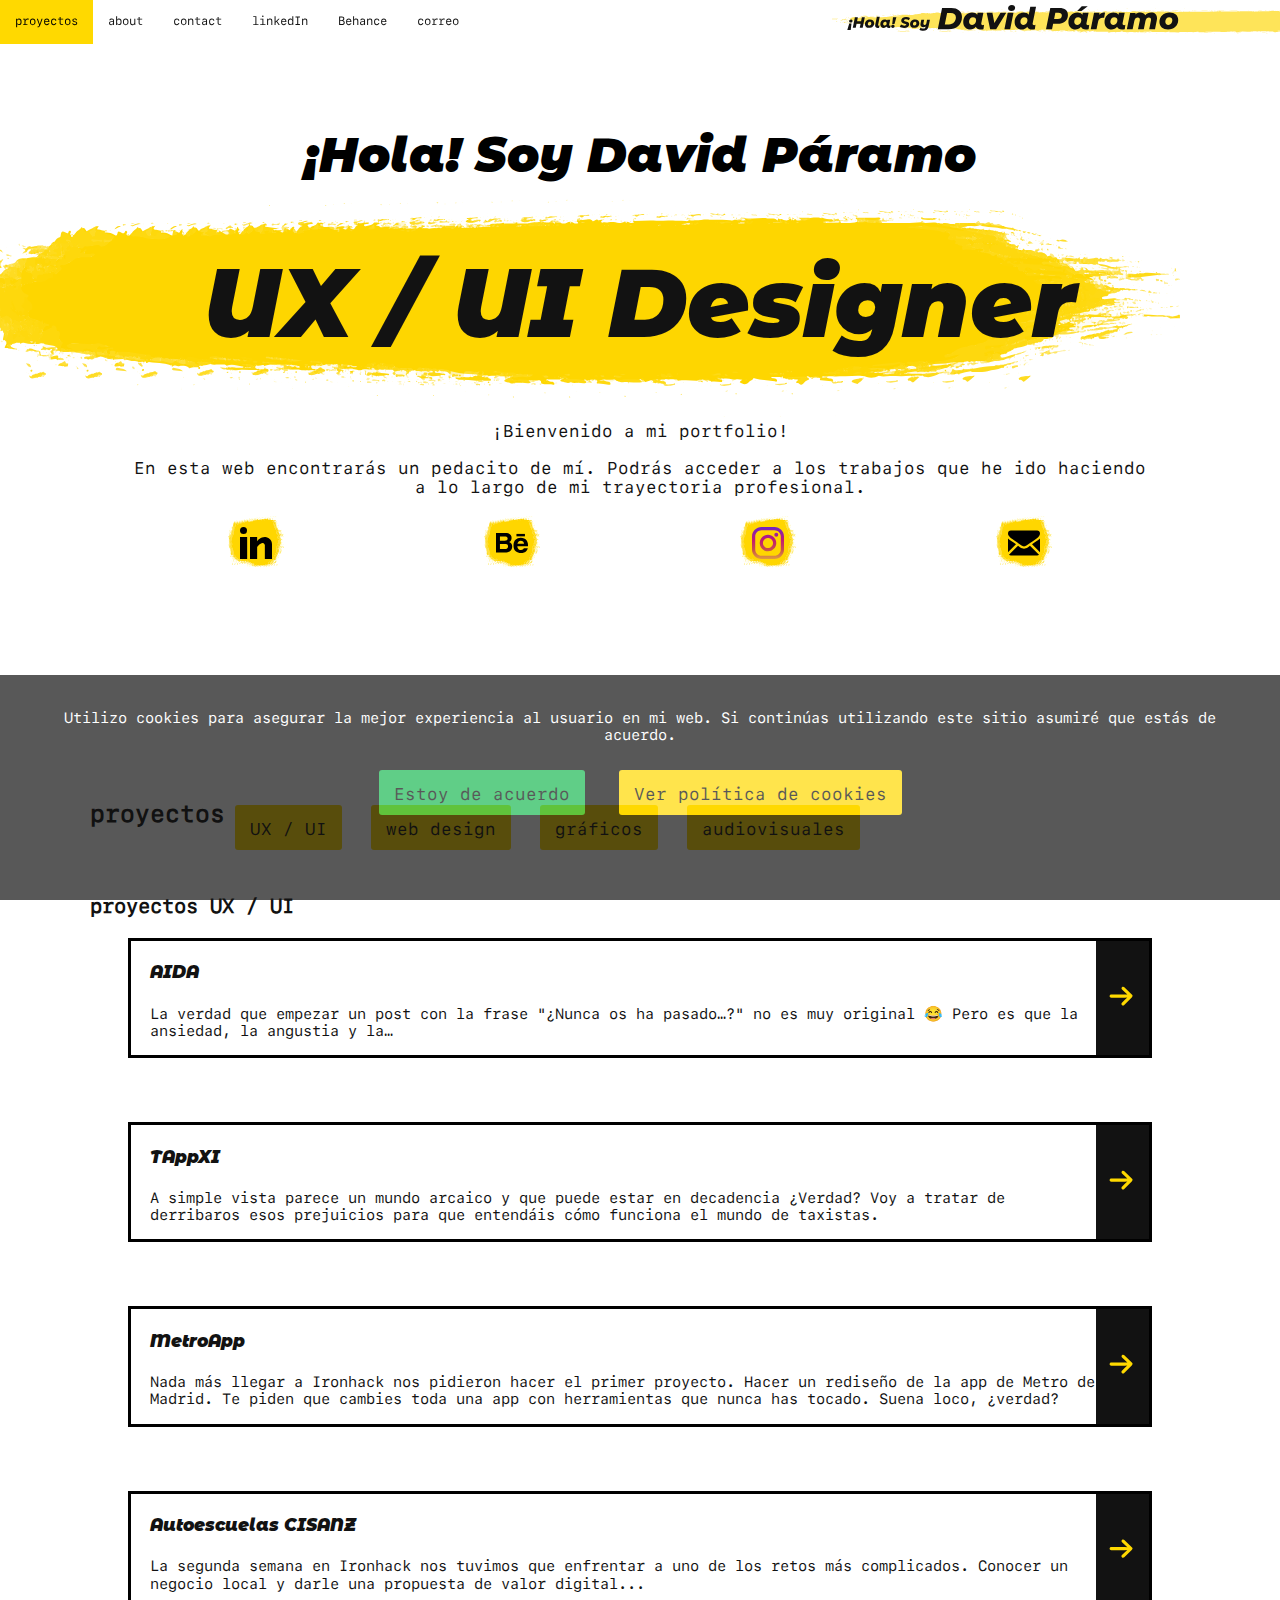
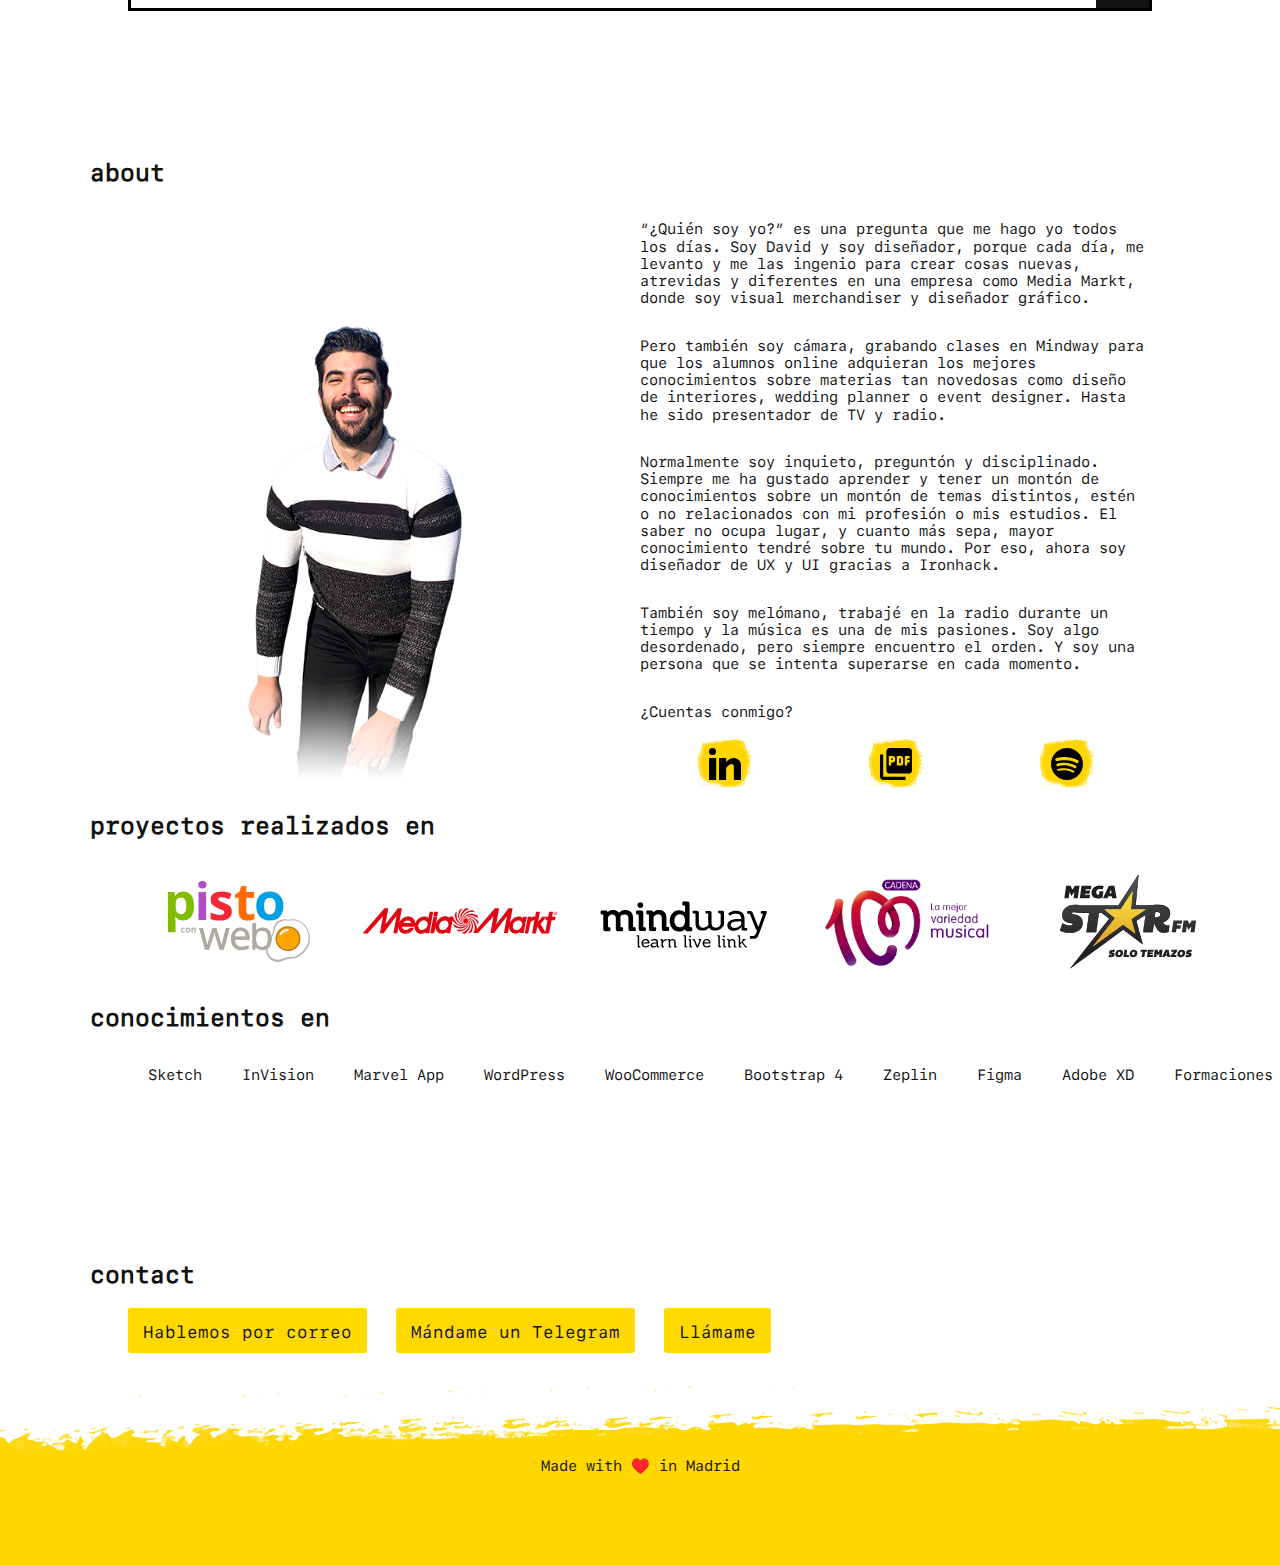
<file: index.html>
<!DOCTYPE html>
<html lang="en">

<head>
    <!-- Global site tag (gtag.js) - Google Analytics -->
    <script async src="https://www.googletagmanager.com/gtag/js?id=UA-172482868-1"></script>
    <script>
        window.dataLayer = window.dataLayer || [];
        function gtag() { dataLayer.push(arguments); }
        gtag('js', new Date());

        gtag('config', 'UA-172482868-1');
    </script>
    <meta charset="UTF-8">
    <meta name="viewport" content="width=device-width, initial-scale=1.0">
    <meta http-equiv="X-UA-Compatible" content="ie=edge">
    <meta property="og:title" content="¡Hola! Soy David Páramo y y soy UX / UI designer" />
    <meta property="og:type" content="website" />
    <meta property="og:url" content="https://soydavidparamo.es" />
    <meta property="og:image" content="https://soydavidparamo.es/images/RRSScuadrado.jpg" />
    <meta property="og:image:type" content="image/png">
    <meta property="og:image:width" content="300">
    <meta property="og:image:height" content="300">
    <link rel="stylesheet" type="text/css" href="css/normalize.css">
    <link rel="stylesheet" type="text/css" href="css/style.css">
    <link rel="icon" type="image/png" href="images/favicon.png" sizes="32x32">

    <title>David Páramo - Portfolio</title>
</head>

<body>
    <div id="navbar">
        <a href="#proyectos" id="nv-projects">proyectos</a>
        <a href="#about" id="nv-about">about</a>
        <a href="#contact" id="nv-contact">contact</a>
        <!--<a href="cookies.html" id="nv-contact">cookies</a>-->
        <a class="nv-correo" href="https://www.linkedin.com/in/soydavidparamo/" target="_blank">linkedIn</a>
        <a class="nv-correo" href="https://www.behance.net/soydavidparamo" target="_blank">Behance</a>
        <a class="nv-correo" href="mailto:hola@soydavidparamo.es" target="_blank">correo</a>

    </div>
    <header>
        <div>
            <div class="subtitle"> ¡Hola! Soy David Páramo</div>
            <h1>UX / UI Designer</h1>
            <p>¡Bienvenido a mi portfolio!</p>
            <p> En esta web encontrarás un pedacito de mí. Podrás acceder a los trabajos
                que he ido haciendo a lo largo de mi trayectoria profesional.</p>
        </div>

        <div class="socialmedia">
            <div class="boxyellow">
                <div id=linkedin>
                    <a href="https://www.linkedin.com/in/soydavidparamo/" target="_blank"><img src="images/linkedin.svg"
                            alt="LinkedIn"></a>
                </div>
            </div>
            <div class="boxyellow">
                <div id=linkedin>
                    <a href="https://www.behance.net/soydavidparamo" target="_blank"><img src="images/behance.svg"
                            alt="Behance"></a>
                </div>
            </div>
            <div class="boxyellow">
                <div id=linkedin>
                    <a href="https://www.instagram.com/soydavidparamo" target="_blank"><img src="images/instagram.svg"
                            alt="Instagram"></a>
                </div>
            </div>
            <div class="boxyellow">
                <div id=linkedin>
                    <a href="mailto:hola@soydavidparamo.es" target="_blank"><img src="images/correo.svg"
                            alt="Correo"></a>
                </div>
            </div>
        </div>
        </p>
    </header>

    <section id="proyectos">
        <div class="navbar-project">
            <h2>proyectos</h2>
            <p><button id="uxui">UX / UI</button> <button id="webd">web design</button> <button
                    id="grafico">gráficos</button> <button id="av">audiovisuales</button>
        </div>
        <div class="project-section" id="ProyectosWebDesign">
            <h3>proyectos diseño web</h3>

            <div class="projects">
                <div class="int-projects">
                    <h4>C. Tangana</h4>
                    <!--<<p>XXXXXXXXXXXXX
                    </p>-->
                </div>
                <div class="arrow-project">
                    <a href="#popup" target="_blank"><img src="images/arrow.svg" alt="Ir a proyecto"></a>
                </div>

            </div>
            <div class="projects">
                <div class="int-projects">
                    <h4>FIT FOOD ONLINE</h4>
                    <!--<<p> XXXXXXXXXXXXX
                    </p>-->
                </div>
                <div class="arrow-project">
                    <a href="#popup" target="_blank"><img src="images/arrow.svg" alt="Ir a proyecto"></a>
                </div>

            </div>
            <div class="projects">
                <div class="int-projects">
                    <h4>Planavar</h4>
                    <!--<<p>XXXXXXXXXXXXX
                    </p>-->
                </div>
                <div class="arrow-project">
                    <a href="#popup" target="_blank"><img src="images/arrow.svg" alt="Ir a proyecto"></a>
                </div>
            </div>
            <!--< <div class="projects">
                <div class="int-projects">
                    <h4>OOOOOOO</h4>
                    <p>XXXXXXXXXXXXX
                    </p>
                </div>
                <div class="arrow-project">
                    <a href="#popup"><img src="images/arrow.svg" alt="Ir a proyecto"></a>
                </div>
            </div>-->
        </div>
        <div class="project-section" id="ProyectosUXUI">
            <h3>proyectos UX / UI</h3>

            <div class="projects">
                <div class="int-projects">
                    <h4>AIDA</h4>
                    <p>La verdad que empezar un post con la frase "¿Nunca os ha pasado…?" no es muy original 😂 Pero es
                        que la ansiedad, la angustia y la…
                    </p>
                </div>
                <div class="arrow-project">
                    <a href="https://medium.com/@soydavidparamo/case-study-aida-4624ee9f079" target="_blank"><img
                            src="images/arrow.svg" alt="Ir a proyecto"></a>
                </div>

            </div>
            <div class="projects">
                <div class="int-projects">
                    <h4>TAppXI</h4>
                    <p> A simple vista parece un mundo
                        arcaico y que puede estar en decadencia ¿Verdad? Voy a tratar de derribaros esos prejuicios para
                        que entendáis cómo funciona el mundo de taxistas.
                    </p>
                </div>
                <div class="arrow-project">
                    <a href="https://medium.com/@soydavidparamo/case-study-tappxi-2e5904e8562f" target="_blank"><img
                            src="images/arrow.svg" alt="Ir a proyecto"></a>
                </div>

            </div>
            <div class="projects">
                <div class="int-projects">
                    <h4>MetroApp</h4>
                    <p>Nada más llegar a Ironhack nos pidieron hacer el primer proyecto. Hacer un rediseño de la app de
                        Metro de Madrid. Te piden que cambies toda una app con herramientas que nunca has tocado. Suena
                        loco, ¿verdad?
                    </p>
                </div>
                <div class="arrow-project">
                    <a href="https://medium.com/@soydavidparamo/case-study-metro-app-f92fcdc8b008" target="_blank"><img
                            src="images/arrow.svg" alt="Ir a proyecto"></a>
                </div>
            </div>
            <div class="projects">
                <div class="int-projects">
                    <h4>Autoescuelas CISANZ</h4>
                    <p>La segunda semana en Ironhack nos tuvimos que enfrentar a uno de los retos más complicados.
                        Conocer un negocio local y darle una propuesta de valor digital...
                    </p>
                </div>
                <div class="arrow-project">
                    <a href="#popup"><img src="images/arrow.svg" alt="Ir a proyecto"></a>
                </div>
            </div>
        </div>
        <div class="project-section" id="ProyectosGraficos">
            <h3>proyectos gráficos</h3>
            <div class="projects">
                <div class="int-projects">
                    <h4>Media Markt</h4>
                    <p>Llevo más de 4 años colaborando con Media Markt en su centro de la Calle Alcalá 106 y para toda
                        España haciendo todo tipo de trabajos, tanto digitales como offline. Aquí podrás ver una muestra
                        de ellos.
                    </p>
                </div>
                <div class="arrow-project">
                    <a href="https://www.behance.net/gallery/69225489/PROYECTO-GRAFICO-Media-Markt" target="_blank"><img
                            src="images/arrow.svg" alt="Ir a proyecto"></a>
                </div>
            </div>
            <div class="projects">
                <div class="int-projects">
                    <h4>La Plaza en Llamas</h4>
                    <p>5 años fue el tiempo que estuve colaborando con Canal 33 en diferentes programas. Junto a
                        Patricia
                        Horrillo, ideé todos los elementos gráficos del programa en su última etapa.
                    </p>
                </div>
                <div class="arrow-project">
                    <a href="https://www.behance.net/gallery/69224137/PROYECTO-GRAFICO-La-Plaza-en-Llamas"
                        target="_blank"><img src="images/arrow.svg" alt="Ir a proyecto"></a>
                </div>
            </div>
            <div class="projects">
                <div class="int-projects">
                    <h4>Canal 33</h4>
                    <p>Me encargaron hacer una propuesta de rebranding para la televisión donde trabaja. Os presento el
                        proyecto “33” una TV de proximidad donde el centro son los ciudadanos.
                    </p>
                </div>
                <div class="arrow-project">
                    <a href="https://www.behance.net/gallery/69224931/PROYECTO-GRAFICO-Canal-33" target="_blank"><img
                            src="images/arrow.svg" alt="Ir a proyecto"></a>
                </div>
            </div>
            <div class="projects">
                <div class="int-projects">
                    <h4>mindway</h4>
                    <p>Desde hace 3 años, colaboro con mindway haciendo posible la integración en todos sus programas
                        una formación 360º mediante cursos online y webinars.
                    </p>
                </div>
                <div class="arrow-project">
                    <a href="https://www.behance.net/gallery/90575499/PROYECTO-GRAFICO-mindway" target="_blank"><img
                            src="images/arrow.svg" alt="Ir a proyecto"></a>
                </div>
            </div>
            <div class="projects">
                <div class="int-projects">
                    <h4>AFTERLLAMAS</h4>
                    <p>Hay que estar listo para dar el paso, y durante 2 años elaboré todos los elementos gráficos y
                        estuve presentando un programa de televisión para acercar la actualidad a chavales como
                        nosotros.
                    </p>
                </div>
                <div class="arrow-project">
                    <a href="https://www.behance.net/gallery/69223825/Cabecera-Afterllamas" target="_blank"><img
                            src="images/arrow.svg" alt="Ir a proyecto"></a>
                </div>
            </div>
        </div>

        <div class="project-section" id="ProyectoAV">
            <h3>proyectos audiovisuales</h3>
            <div class="projects">
                <div class="int-projects">
                    <h4>MegaStar FM</h4>
                    <p>Un año da para mucho, y en mi paso por MegaStar FM hice de todo: hice entrevistas, elaboré
                        branding, fui community manager y hasta fui locutor. Aquí puedes
                        ver un resumen de ese fabuloso año.
                    </p>
                </div>
                <div class="arrow-project">
                    <a href="https://www.behance.net/gallery/69225119/PROYECTO-AUDIOVISUAL-MegaStar-FM"><img
                            src="images/arrow.svg" alt="Ir a proyecto"></a>
                </div>

            </div>
            <div class="projects">
                <div class="int-projects">
                    <h4>Presentador AFTERLLAMAS</h4>
                    <p>En todo momento hay que estar dispuesto a dar el paso, y presenté durante dos años el programa
                        AFTERLLAMAS. Aquí te enseño 2 programas, una entrevista a Ramón Espinar y otra a Carmen
                        Caffarel.
                    </p>
                </div>
                <div class="arrow-project">
                    <a href="https://www.behance.net/gallery/69224501/PROYECTO-AUDIOVISUAL-Presentador-AFTERLLAMAS"
                        target="_blank"><img src="images/arrow.svg" alt="Ir a proyecto"></a>
                </div>
            </div>
            <div class="projects">
                <div class="int-projects">
                    <h4>CADENA 100</h4>
                    <p>Trabajar para la cadena con la mejor variedad musical que pone 45 minutos de música sin
                        interrupción no es moco de pavo. Sobre todo para acciones como los premios “Pie Derecho”.
                    </p>
                </div>
                <div class="arrow-project">
                    <a href="https://www.behance.net/gallery/69225769/PROYECTO-AUDIOVISUAL-CADENA-100"
                        target="_blank"><img src="images/arrow.svg" alt="Ir a proyecto"></a>
                </div>
            </div>
        </div>
    </section>

    <div id="popup" class="overlay">
        <div id="popupBody">
            <h4>Actualizando el contenido</h4>
            <a id="cerrar" href="#">&times;</a>
            <div class="popupContent">
                <p>En los próximos días podrás acceder al contenido publicado en Medium</p>
                <p><span id="botonpopup"><a href="https://www.linkedin.com/in/soydavidparamo/" target="_blank">Ir a
                            perfil en LinkedIn</a></span></p>
            </div>
        </div>
    </div>

    <div id="cookies" class="overlay">
        <div id="popupBody">
            <h4>Política de cookies</h4>
            <a id="cerrar" href="#">&times;</a>
            <div class="popupContent">
                <p><span id="botonpopup"><a href="#" target="_blank">Ver política de cookies</a></span></p>
            </div>
        </div>
    </div>

    <section id="about">
        <h2>about</h2>
        <div class="about">
            <img id="photo-about" src="images/profile-hover.png" alt="Una foto de David">
            <div class="textandrrss-about">
                <p id="text-about">“¿Quién soy yo?” es una pregunta que me hago yo todos los días. Soy David y soy
                    diseñador, porque cada día, me levanto y me las ingenio para crear cosas nuevas, atrevidas y
                    diferentes en una empresa como Media Markt, donde soy visual merchandiser y diseñador gráfico. </p>
                <p id="text-about">Pero también soy cámara, grabando clases en Mindway para que los alumnos online
                    adquieran los mejores conocimientos sobre materias tan novedosas como diseño de interiores, wedding
                    planner o event designer. Hasta he sido presentador de TV y radio. </p>
                <p id="text-about">Normalmente soy inquieto, preguntón y disciplinado. Siempre me ha gustado aprender y
                    tener un montón de conocimientos sobre un montón de temas distintos, estén o no relacionados con mi
                    profesión o mis estudios. El saber no ocupa lugar, y cuanto más sepa, mayor conocimiento tendré
                    sobre tu mundo. Por eso, ahora soy diseñador de UX y UI gracias a Ironhack. </p>
                <p id="text-about">También soy melómano, trabajé en la radio durante un tiempo y la música es una de mis
                    pasiones. Soy algo desordenado, pero siempre encuentro el orden. Y soy una persona que se intenta
                    superarse en cada momento.
                </p>
                <p id="text-about">¿Cuentas conmigo?
                </p>
                <div class="about-icons">
                    <div class="boxyellow">
                        <div id=linkedin>
                            <a href="https://www.linkedin.com/in/soydavidparamo/" target="_blank"><img
                                    src="images/linkedin.svg" alt="LinkedIn"></a>
                        </div>
                    </div>
                    <div class="boxyellow">
                        <div id=linkedin>
                            <a href="files/CVDavidParamo.pdf" target="_blank"><img src="images/pdf.svg"
                                    alt="Currículum de David Páramo"></a>
                        </div>
                    </div>
                    <div class="boxyellow">
                        <div id=linkedin>
                            <a href="spotify:playlist:5ydfVWFYwRqXf3JQ1HxV5t" target="_blank"><img
                                    src="images/spotify.svg" alt="Cónoceme en spotify"></a>
                        </div>
                    </div>
                </div>
            </div>
        </div>
        <h2>proyectos realizados en</h2>
        <div class="scroll">
            <img src="images/scroll_pisto.svg" alt="Pisto con Webo, agencia de negocio y estrategia digital">
            <img src="images/scroll_mediamarkt.svg" alt="Media Markt">
            <img src="images/scroll_mindway.svg" alt="mindway">
            <img src="images/scroll_cadena100.svg" alt="CADENA 100">
            <img src="images/scroll_megastar.svg" alt="MegaStar FM">
            <img src="images/scroll_canal33.svg" alt="Canal 33">
            <img src="images/scroll_rockfm.svg" alt="Rock FM">
            <img src="images/scroll_cope.svg" alt="COPE">
            <img src="images/scroll_fcope.png" alt="Fundación COPE">
        </div>
        <h2>conocimientos en</h2>
        <div class="textscroll">
            <span id="ft-correo">
                <p>Sketch</p>
            </span>
            <span id="ft-correo">
                <p>InVision</p>
            </span>
            <span id="ft-correo">
                <p>Marvel App</p>
            </span>
            <span id="ft-correo">
                <p>WordPress</p>
            </span>
            <span id="ft-correo">
                <p>WooCommerce</p>
            </span>
            <span id="ft-correo">
                <p>Bootstrap 4</p>
            </span>
            <span id="ft-correo">
                <p>Zeplin</p>
            </span>
            <span id="ft-correo">
                <p>Figma</p>
            </span>
            <span id="ft-correo">
                <p>Adobe XD</p>
            </span>
            <span id="ft-correo">
                <p>Formaciones específicas</p>
            </span>
            <span id="ft-correo">
                <p>Suite Adobe</p>
            </span>
            <span id="ft-correo">
                <p>Keynote</p>
            </span>
            <span id="ft-correo">
                <p>Scrum</p>
            </span>
            <span id="ft-correo">
                <p>Design thinking</p>
            </span>
            <span id="ft-correo">
                <p>Principle</p>
            </span>
            <span id="ft-correo">
                <p>SEO y Social Media</p>
            </span>
            <span id="ft-correo">
                <p>HTML / CSS</p>
            </span>
            <span id="ft-correo">
                <p>Customer Experience</p>
            </span>
            <span id="ft-correo">
                <p>Graphic design</p>
            </span>

        </div>
        </div>
    </section>

    <section id="contact">
        <h2>contact</h2>
        <div class="email">
            <p> <span id="ft-correo"><a href="mailto:hola@soydavidparamo.es">Hablemos por correo</a></span>
                <span id="ft-correo"><a href="tg://resolve?domain=soydavidparamo">Mándame un Telegram</a></span>
                <span id="ft-correo"><a href="tel:+34 622 63 19 82">Llámame</a></span> </p>
        </div>
    </section>


    <div class="cookie-disclaimer">
        <div class="container">
            <p>Utilizo cookies para asegurar la mejor experiencia al usuario en mi web. Si
                continúas utilizando este sitio asumiré que estás de acuerdo.</p>
            <button id="cookie_yes" class="btn btn-success accept-cookie">Estoy de acuerdo</button>
            <button id="ft-correo" class="btn btn-danger decline-cookie">Ver política de cookies</button>
        </div>
    </div>


    <footer>
        Made with ♥️ in Madrid
    </footer>
    <script src="https://code.jquery.com/jquery-3.4.1.slim.min.js"
        integrity="sha256-pasqAKBDmFT4eHoN2ndd6lN370kFiGUFyTiUHWhU7k8=" crossorigin="anonymous"></script>
    <script src="js/hide.js"></script>


</body>



</html>
</file>
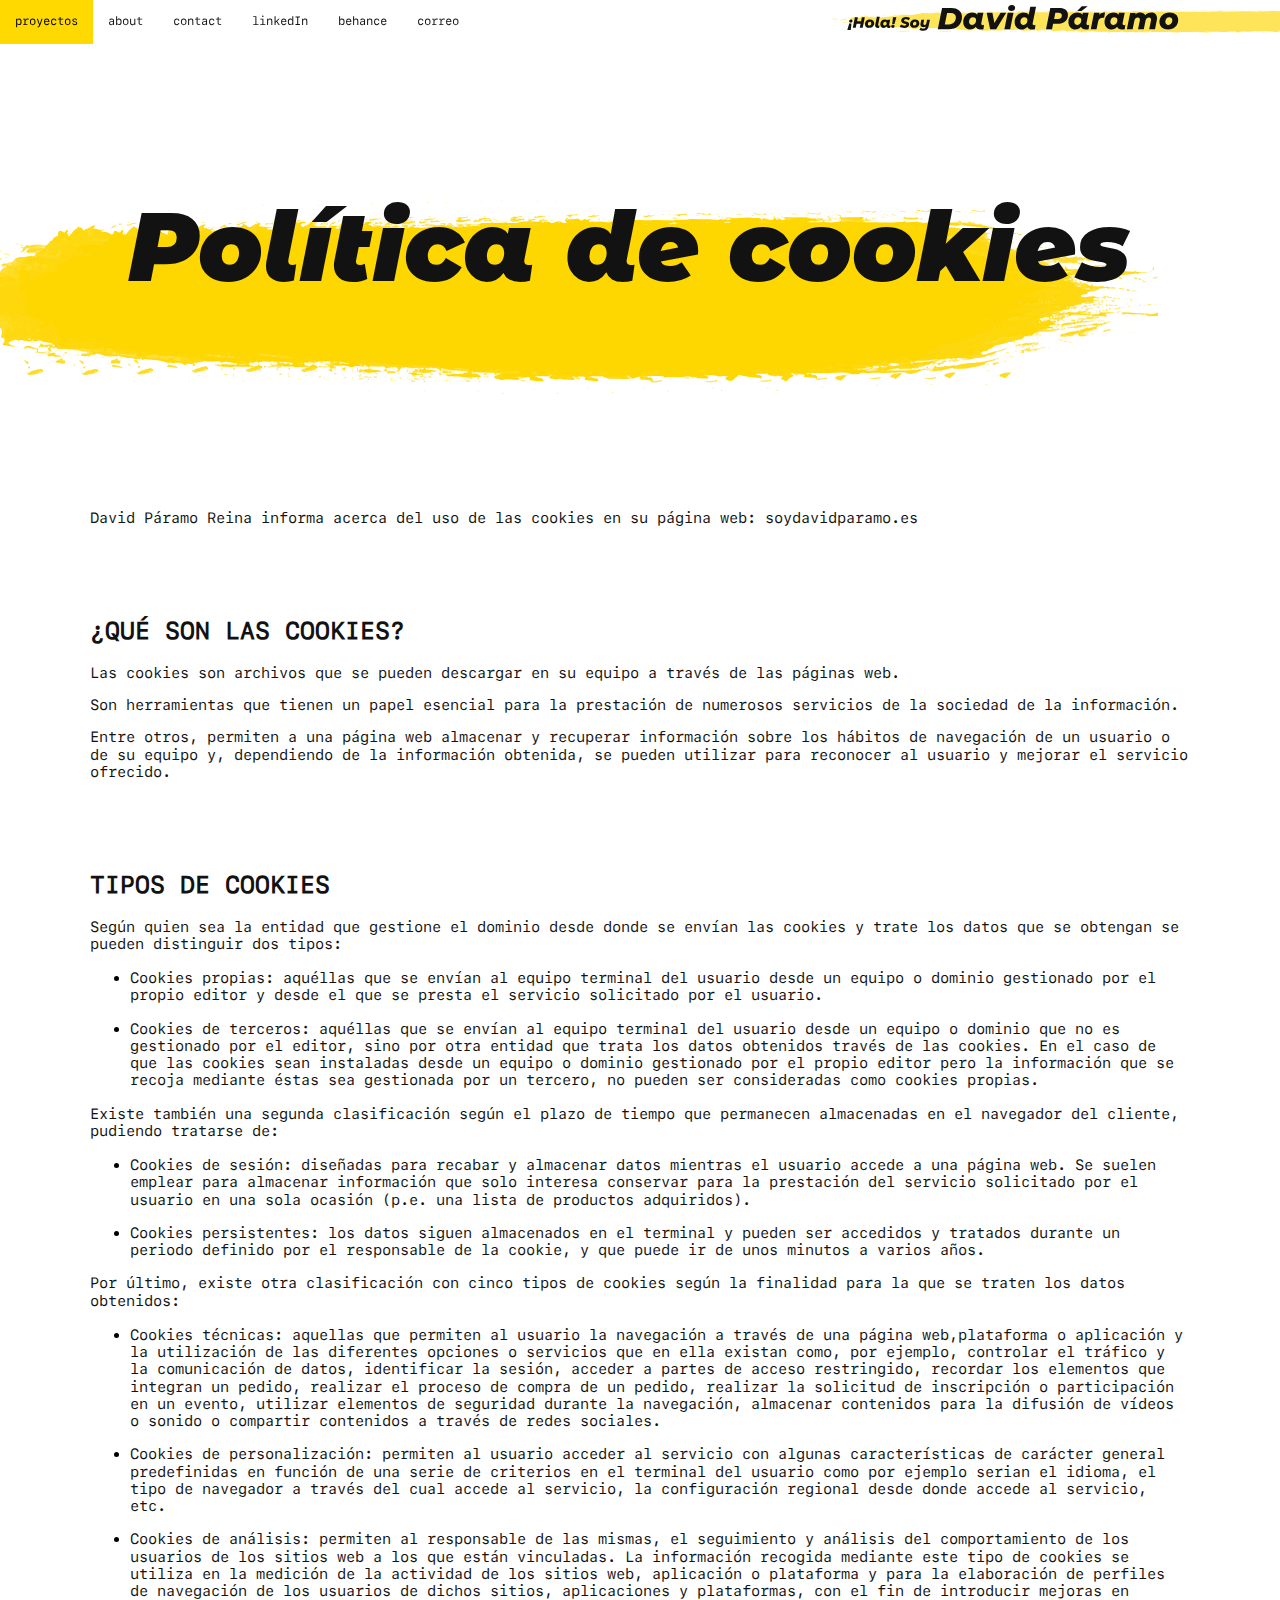
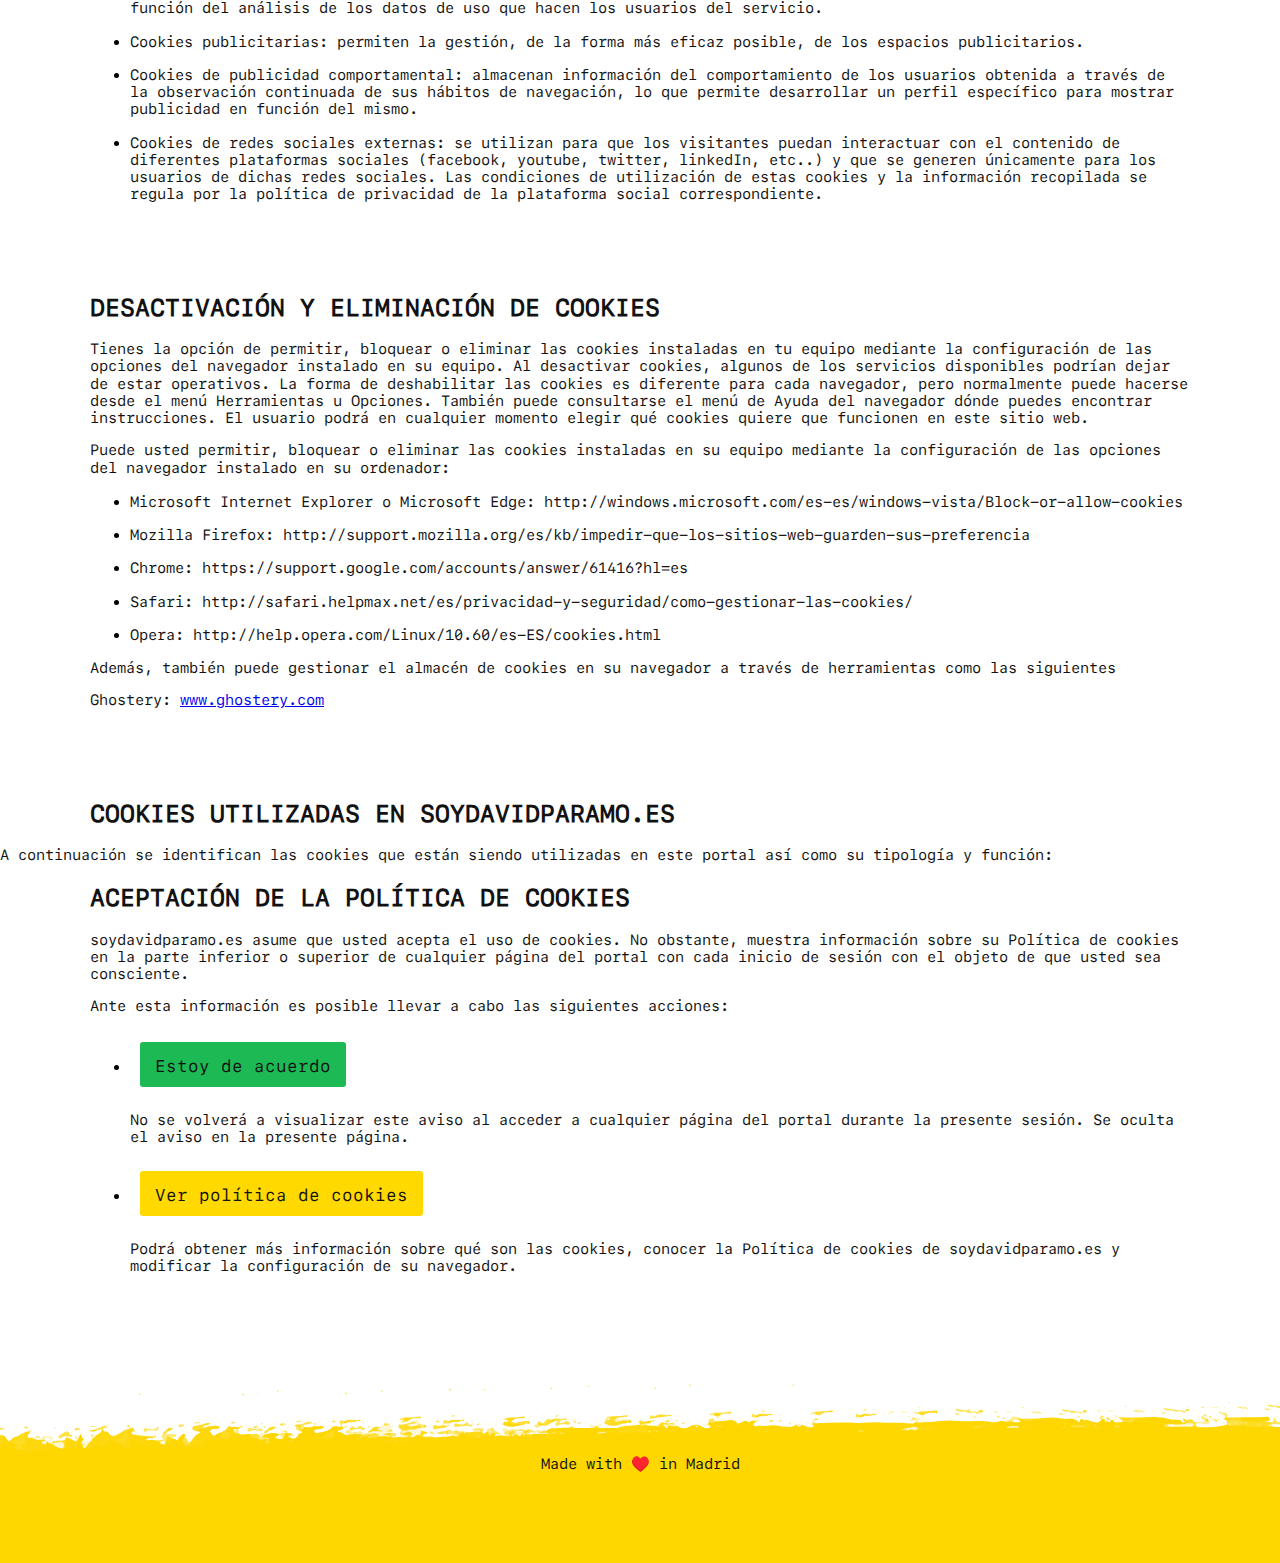
<file: cookies.html>
<!DOCTYPE html>
<html lang="en">

<head>
    <meta charset="UTF-8">
    <meta name="viewport" content="width=device-width, initial-scale=1.0">
    <meta http-equiv="X-UA-Compatible" content="ie=edge">
    <link rel="stylesheet" type="text/css" href="css/normalize.css">
    <link rel="stylesheet" type="text/css" href="css/style.css">

    <title>David Páramo - Portfolio</title>
</head>

<body>
    <div id="navbar">
        <a href="index.html#proyectos" id="nv-projects">proyectos</a>
        <a href="index.html#about" id="nv-about">about</a>
        <a href="index.html#contact" id="nv-contact">contact</a>
        <a class="nv-correo" href="https://www.linkedin.com/in/soydavidparamo/" target="_blank">linkedIn</a>
        <a class="nv-correo" href="https://www.behance.net/davidparamo" target="_blank">behance</a>
        <a class="nv-correo" href="mailto:davidparamoreina@gmail.com" target="_blank">correo</a>

    </div>
    <header>
        <div>
            <h1>Política de cookies</h1>
        </div>
    </header>
    <div class="textlegalcookies">
        <p>
            David Páramo Reina informa acerca del uso de las cookies en su página web: soydavidparamo.es</p>
    </div>
    <h2>¿QUÉ SON LAS COOKIES?</h2>
    <div class="textlegalcookies">
        <p>Las cookies son archivos que se pueden descargar en su equipo a través de las páginas web.
        </p>
        <p>
            Son herramientas que tienen un papel esencial para la prestación de numerosos servicios de la sociedad de la
            información. </p>
        <p> Entre otros,
            permiten a una página web almacenar y recuperar información sobre los hábitos de navegación de un usuario o
            de su
            equipo y, dependiendo de la información obtenida, se pueden utilizar para reconocer al usuario y mejorar el
            servicio
            ofrecido.</p>
    </div>

    <h2>TIPOS DE COOKIES</h2>
    <div class="textlegalcookies">
        <p> Según quien sea la entidad que gestione el dominio desde donde se envían las cookies y trate los datos que
            se obtengan se pueden distinguir dos tipos:
            <ul>
                <li>
                    <p>Cookies propias: aquéllas que se envían al equipo terminal del usuario desde un equipo o dominio
                        gestionado por el propio editor y desde el que se presta el servicio solicitado por el usuario.
                    </p>
                </li>
                <li>
                    <p> Cookies de terceros: aquéllas que se envían al equipo terminal del usuario desde un equipo o
                        dominio que no es gestionado por el editor, sino por otra entidad que trata los datos obtenidos
                        través de las cookies.
                        En el caso de que las cookies sean instaladas desde un equipo o dominio gestionado por el propio
                        editor pero la
                        información que se recoja mediante éstas sea gestionada por un tercero, no pueden ser
                        consideradas como cookies propias.
                    </p>

                </li>
            </ul>

            <p> Existe también una segunda clasificación según el plazo de tiempo que permanecen almacenadas en el
                navegador del cliente, pudiendo tratarse de:</p>
            <ul>
                <li>
                    <p> Cookies de sesión: diseñadas para recabar y almacenar datos mientras el usuario accede a una
                        página web.
                        Se
                        suelen
                        emplear para almacenar información que solo interesa conservar para la prestación del servicio
                        solicitado
                        por el
                        usuario en una sola ocasión (p.e. una lista de productos adquiridos). </p>

                </li>
                <li>
                    <p> Cookies persistentes: los datos siguen almacenados en el terminal y pueden ser accedidos y
                        tratados
                        durante
                        un
                        periodo definido por el responsable de la cookie, y que puede ir de unos minutos a varios años.
                    </p>

                </li>
            </ul>
            <p>
                Por último, existe otra clasificación con cinco tipos de cookies según la finalidad para la que se
                traten
                los datos
                obtenidos:</p>
            <ul>
                <li>
                    <p> Cookies técnicas: aquellas que permiten al usuario la navegación a través de una página
                        web,plataforma o
                        aplicación
                        y la utilización de las diferentes opciones o servicios que en ella existan como, por ejemplo,
                        controlar
                        el
                        tráfico
                        y la comunicación de datos, identificar la sesión, acceder a partes de acceso restringido,
                        recordar los
                        elementos
                        que integran un pedido, realizar el proceso de compra de un pedido, realizar la solicitud de
                        inscripción
                        o
                        participación en un evento, utilizar elementos de seguridad durante la navegación, almacenar
                        contenidos
                        para
                        la
                        difusión de vídeos o sonido o compartir contenidos a través de redes sociales.
                </li>
                <li>
                    <p> Cookies de personalización: permiten al usuario acceder al servicio con algunas características
                        de
                        carácter
                        general
                        predefinidas en función de una serie de criterios en el terminal del usuario como por ejemplo
                        serian el
                        idioma, el
                        tipo de navegador a través del cual accede al servicio, la configuración regional desde donde
                        accede al
                        servicio,
                        etc.
                <li>
                    <p> Cookies de análisis: permiten al responsable de las mismas, el seguimiento y análisis del
                        comportamiento
                        de
                        los
                        usuarios de los sitios web a los que están vinculadas. La información recogida mediante este
                        tipo de
                        cookies
                        se
                        utiliza en la medición de la actividad de los sitios web, aplicación o plataforma y para la
                        elaboración
                        de
                        perfiles
                        de navegación de los usuarios de dichos sitios, aplicaciones y plataformas, con el fin de
                        introducir
                        mejoras
                        en
                        función del análisis de los datos de uso que hacen los usuarios del servicio.
                <li>
                    <p> Cookies publicitarias: permiten la gestión, de la forma más eficaz posible, de los espacios
                        publicitarios.
                <li>
                    <p> Cookies de publicidad comportamental: almacenan información del comportamiento de los usuarios
                        obtenida
                        a
                        través de
                        la observación continuada de sus hábitos de navegación, lo que permite desarrollar un perfil
                        específico
                        para
                        mostrar
                        publicidad en función del mismo.
                <li>
                    <p> Cookies de redes sociales externas: se utilizan para que los visitantes puedan interactuar con
                        el
                        contenido
                        de
                        diferentes plataformas sociales (facebook, youtube, twitter, linkedIn, etc..) y que se generen
                        únicamente
                        para los
                        usuarios de dichas redes sociales. Las condiciones de utilización de estas cookies y la
                        información
                        recopilada se
                        regula por la política de privacidad de la plataforma social correspondiente.
                    </p>
            </ul>
    </div>
    <h2>
        DESACTIVACIÓN Y ELIMINACIÓN DE COOKIES</h2>
        <div class="textlegalcookies">
        <p> Tienes la opción de permitir, bloquear o eliminar las cookies instaladas en tu equipo mediante la configuración de
    las opciones del navegador instalado en su equipo. Al desactivar cookies, algunos de los servicios disponibles
    podrían dejar de estar operativos. La forma de deshabilitar las cookies es diferente para cada navegador, pero
    normalmente puede hacerse desde el menú Herramientas u Opciones. También puede consultarse el menú de Ayuda del
    navegador dónde puedes encontrar instrucciones. El usuario podrá en cualquier momento elegir qué cookies quiere que
    funcionen en este sitio web.</p> 

    <p>Puede usted permitir, bloquear o eliminar las cookies instaladas en su equipo mediante la configuración de las
    opciones del navegador instalado en su ordenador:</p> 
<ul>
    <li>
        <p>Microsoft Internet Explorer o Microsoft Edge:
    http://windows.microsoft.com/es-es/windows-vista/Block-or-allow-cookies
    <li>
        <p>Mozilla Firefox: http://support.mozilla.org/es/kb/impedir-que-los-sitios-web-guarden-sus-preferencia
            <li>
                <p>Chrome: https://support.google.com/accounts/answer/61416?hl=es
                    <li>
                        <p>Safari: http://safari.helpmax.net/es/privacidad-y-seguridad/como-gestionar-las-cookies/
                            <li>
                                <p>Opera: http://help.opera.com/Linux/10.60/es-ES/cookies.html
</ul>

    <p> Además, también puede gestionar el almacén de cookies en su navegador a través de herramientas como las siguientes</p>

    <p>Ghostery: <a href="https://www.ghostery.com">www.ghostery.com</a></p>
        </div> 

    <h2>COOKIES UTILIZADAS EN SOYDAVIDPARAMO.ES</h2>
    <p>A continuación se identifican las cookies que están siendo utilizadas en este portal así como su tipología y
    función:</p> 

    


    <h2>ACEPTACIÓN DE LA POLÍTICA DE COOKIES</h2> 
    <div class="textlegalcookies">
    <p>
    soydavidparamo.es asume que usted acepta el uso de cookies. No obstante, muestra información sobre su
    Política de cookies en la parte inferior o superior de cualquier página del portal con cada inicio de sesión con el
    objeto de que usted sea consciente. </p>

    <p>Ante esta información es posible llevar a cabo las siguientes acciones:</p> 
    <ul>
    <li> <button id="cookie_yes" class="btn btn-success accept-cookie">Estoy de acuerdo</button><p> No se volverá a visualizar este aviso al acceder a cualquier página del portal durante la presente
    sesión.
    Se oculta el aviso en la presente página.</p> </li> 
   <li> <button id="ft-correo" class="btn btn-danger decline-cookie">Ver política de cookies</button> <p> Podrá obtener más información sobre qué son las cookies, conocer la Política de cookies
    de soydavidparamo.es y modificar la configuración de su navegador.</p>  </li>
</ul>
</div>


    <footer>
        Made with ♥️ in Madrid
    </footer>
    <script src="https://code.jquery.com/jquery-3.4.1.slim.min.js"
        integrity="sha256-pasqAKBDmFT4eHoN2ndd6lN370kFiGUFyTiUHWhU7k8=" crossorigin="anonymous"></script>
    <script src="js/hide.js"></script>


</body>



</html>
</file>
<file: css/style.css>
* {
    box-sizing: border-box;
}

@font-face {
    font-family:'Montserrat Alternates';
    src: url(../fonts/MontserratAlternates-BlackItalic.ttf);
}

@font-face {
    font-family:'SFMono-Regular';
    src: url(../fonts/SFMono-Regular.otf);
}

h1 {
    font-family: 'Montserrat Alternates', sans-serif;
    font-size: 96px;
    color: #121212;
}

h2 {
    font-family: 'SFMono-Regular', 'Space Mono', monospace;
    font-size: 24px;
    color: #121212;
    padding-left: 10vh;
   
}

h3 {
    font-family: 'SFMono-Regular', 'Space Mono', monospace;
    font-size: 20px;
    color: #121212;
    padding-left: 10vh;

}

h4 {
    font-family: 'Montserrat Alternates', sans-serif;
    font-size: 17px;
    color: #121212;
}


p {
    font-family: 'SFMono-Regular', 'Space Mono', monospace;
    font-size: 15px;
    color: #121212;

}

section {
    padding-top: 5%;
}


header {
    text-align: center;
    padding: 10%;
    display: inline-block;
    background-image: url("../images/Mancha.svg");
    background-position-x: -100px;
    background-position-y: 190px;
    background-repeat: no-repeat;
    justify-content: center;
    align-items: center;
}

.subtitle {
    font-family: 'Montserrat Alternates', sans-serif;
    font-size: 48px;

}

header p {
    font-family: 'SFMono-Regular', 'Space Mono', monospace;
    font-size: 17px;

}
.arrow-project img{
    max-width:24px;
    height: auto;
}
.arrow-project a{
    width: 50% !important;
}

.arrow-project:hover{
    background-color: #FFD900;
    transition: all 0.3s ease-in-out;
    object-fit: cover;
    object-position: center;
    width: 56px;
    position: relative;
    background-image: url(../images/arrowhover.svg);
    background-repeat: no-repeat;
    background-position: center;
    background-size: 28px;
    width: 10%;
}

.arrow-project:hover img{
    visibility: hidden;
    background-image: url("../images/arrowhover.svg");
}


#navbar {
    position: fixed; /* Make it stick/fixed */
    top: 0; 
    width: 100%; 
    height: 40px;
    transition: top 0.3s;
    font-family: 'SFMono-Regular', 'Space Mono', monospace;
    font-size: 12px;
    background-color: rgba(255, 255, 255, 0.85);    


     /* Transition effect when sliding down (and up) */
  }
  
  /* Style the navbar links */
  #navbar a {
    float: left;
    display: block;
    color: #121212;
    text-align: center;
    padding: 15px;
    text-decoration: none;
  }
  
  #navbar a:hover {
    background-color: #FFD900;
    color: black;
  }


  #navbar {
    background-image: url("../images/Header.svg");
    background-repeat: no-repeat;
    background-size: 50%;
    background-position-x: 130%;
}

.navbar-project {
    display: flex;
}

.project-section a {
    text-decoration: none;
}

.project-section a :visited {
    color: #121212;
}

.projects {
    margin-left: 10%;
    margin-right: 10%;
    margin-bottom: 5%;
    border-style: solid;
    columns: 2;
    column-width: 20px;
    display: flex;
}

.projects p {
    margin-left: 2%;
}

.projects h4 {
    margin-left: 2%;
}

.arrow-project {
    object-fit: cover;
    object-position: center;
    width: 56px;
    background-color: #121212;
    display: flex;
    justify-content: center;
    align-items: center;
}

.int-projects {
    width: 100%;
}

.overlay {
    position: fixed;
    top: 0;
    bottom: 0;
    left: 0;
    right: 0;
    background: rgba(0, 0, 0, 0.7);
    transition: opacity 500ms;
    visibility: hidden;
    opacity: 0;
}

.overlay:target {
    visibility: visible;
    opacity: 1;
}

#popupBody{
    width: 65%;
    padding: 5%;
    border-radius: 15px;
    box-shadow: 0 0 5px #CCC;
    background: #FFF;
    position: relative;
    transition: all 500ms ease-in-out;
    margin: 20% auto;    
}

#cerrar{
    position: absolute;
    top: 20px;
    right: 30px;
    transition: all 200ms;
    font-size: 30px;
    font-weight: bold;
    text-decoration: none;
    color: red;
}

.about {
    margin-left: 10vw;
    margin-right: 10vw;
    display: flex;
}



#photo-about {
    max-width: 50%;
    padding-right: 5%;
    object-fit: cover;
    object-position: center center;
}

.textandrrss-about {
    max-width: 50%;
    display: flex;
    flex-direction: column;
    justify-content: space-between;
}

.about-icons {
    display: flex;
    justify-content: space-around;
}
#cookie_yes{
    display: inline-block;
    padding: 15px;
    margin-right: 20px;
    height: 45px;
    min-width: 100px;
    background: #1db954;
    border: none;
    outline: none;
    color: #121212;
    font-size: 17PX;
    border-radius: 3px;
    text-decoration: none;
    color: #121212;
}

#cookie_yes:hover{
    background: #121212;
    color: #1db954;
    transition: all 0.1s ease-in;
  }

 #ft-correo a{
    display: inline-block;
    padding: 15px;
    margin-right: 20px;
    height: 45px;
    min-width: 100px;
    background: #FFD900;
    border: none;
    outline: none;
    color: #121212;
    font-size: 17PX;
    border-radius: 3px;
    text-decoration: none;
    color: #121212;
}
#ft-correo a:hover{
    background: #121212;
    color: #FFD900;
    transition: all 0.1s ease-in;
  }

#botonpopup a{
    display: inline-block;
    padding: 15px;
    margin-right: 20px;
    height: 45px;
    min-width: 100px;
    background: #FFD900;
    border: none;
    outline: none;
    color: #121212;
    font-size: 17PX;
    border-radius: 3px;
    text-decoration: none;
    color: #121212;
}

#botonpopup a:hover{
    background: #121212;
    color: #FFD900;
    transition: all 0.1s ease-in;
  }

.email {
    font-family: 'SFMono-Regular', 'Space Mono', monospace;
    font-size: 20px;
    color: #121212;
    margin-left: 10vw;
}

footer {
    font-family: 'SFMono-Regular', 'Space Mono', monospace;
    font-size: 15px;
    color: #121212;
    padding: 10vh;
    text-align: center;
}

#ProyectosGraficos {
    display: none;
    transition: all 0.1s ease-in-out;
}

#ProyectoAV {
    display: none;
    transition: all 0.1s ease-in-out;
}

#ProyectosWebDesign {
    display: none;
    transition: all 0.1s ease-in-out;
}

#ProyectosUXUI {
    display: block;
    transition: all 0.1s ease-in-out;
}

.socialmedia {
    display: flex;
    justify-content: space-around;
    align-items: flex-end;

}

.boxyellow {
    height: 56px;
    width: 56px; 
    display: flex;
    background-image: url("../images/IconosRRSS.svg");
    background-size: cover;
    background-position: center;
    justify-content: center;
    align-items: center;
}

.boxyellow img {
    height: 56px;
    width: 56px; 
    justify-content: center;
    align-items: center;
}

.boxyellow:hover {
    opacity: 0.7;
    transition: all 0.2s ease-in;
}

#linkedin {
    height: 32px;
    width: 32px;
    display: inline-block;
}

#linkedin img{
    height: 32px;
    width: 32px;
    justify-content: center;
    align-items: center;
}

footer {
    display: flex;
    background-image: url("../images/Mancha.svg");
    background-position: top;
    background-repeat: no-repeat;
    background-size: 185%;
    justify-content: center;
    align-items: center;

}

button{
    display: inline-block;
    font-family: 'SFMono-Regular', 'Space Mono', monospace;
    padding: 15px;
    margin: 10px;
    height: 45px;
    min-width: 100px;
    background: #FFD900;
    border: none;
    outline: none;
    color: #121212;
    font-size: 17px;
    border-radius: 3px;
    text-decoration: none;

}

button:hover{
        background: #121212;
        color: #FFD900;
        transition: all 0.1s ease-in;
      }
      
button:active{
        background: #121212;
        color: #FFD900;
        border-bottom-width: 2px;
        border-color: black;
}

.scroll {
    display: flex;
    padding-left: 10%;
    width: 100%;
    height: 125px;
    scroll-snap-type: x mandatory;
    overflow-x: scroll;
    overflow-y: hidden;
}

.textscroll {
    display: flex;
    padding-left: 10%;
    padding-right: 5%;
    width: 100%;
    height: 125px;
    scroll-snap-type: x mandatory;
    overflow-x: scroll;
    overflow-y: hidden;
}

.textscroll span{
    width: 100%;
    object-fit: contain;
    scroll-snap-align: center;
    display: flex;
    padding-right: 20px;
    padding-left: 20px;
    height: 45px;
    min-width: max-content;
    background: #ffffff;
    color: #121212;
    font-size: 17px;
    border-radius: 3px;
}

.textscroll span:hover{
    transform: scale(1.5);
    transition: all 0.2s ease-in-out;
}

.scroll img{
  width: 100%;
  object-fit: contain;
  scroll-snap-align: center;
}

.scroll img:hover{
    transform: scale(1.2);
    transition: all 0.2s ease-in-out;
}

#ab-spotify a{
    display: inline-block;
    padding: 15px;
    margin-left: 10px;
    margin-right: 10px;
    height: 45px;
    min-width: 100px;
    background: #FFD900;
    border: none;
    outline: none;
    color: #121212;
    font-size: 17px;
    border-radius: 3px;
    text-decoration: none;
    color: #121212;
}

#ab-spotify a:hover{
    background: #1db954;
    color: #FFffff;
    transition: all 0.1s ease-in;
  }

  .textlegalcookies {
      margin-left: 10vh;
      margin-right: 10vh;
      margin-bottom: 10vh;
  }

  .cookie-disclaimer {
    background: #121212;
    opacity: 70%;
    padding-left: 5%;
    padding-right: 5%;
    width: 100%;
    bottom: 0;
    left: 0;
    z-index: 1;
    height: 25%;
    position: fixed;
    transition: all 0.1s ease-in-out;
  }  

  .cookie-disclaimer p {
      color: #FFF;
  }
  .container {
    text-align: center;
    padding-top: 20px;
    padding-bottom: 20px;
  }
  

  
@media screen and (min-width: 1441px){
    body{
       display: block;
       align-items: center;
    }

    header {
        display: block;
        background-position-x: 1vmax;
        background-position-y: 30vh;
        background-size: 80%;
    }

    .navbar-project {
        width: 100%;
    }
    
}

@media screen and (max-width: 534px) {
    header {
        display: block;
        background-size: 320%;
        background-position-x: 20px;
        background-position-y: 40px;
    }

    .navbar-project {
        width: 100%;
        display: flex;
        align-self: center;
        }

    h1 {
        font-family: 'Montserrat Alternates', sans-serif;
        font-size: 48px;
        color: #121212;

        }

    h2 {
        text-align: center;
        padding-left: 0;
    }

    h3 {
        display: none;

    }

    .subtitle {
        font-family: 'Montserrat Alternates', sans-serif;
        font-size: 28px;
            
        }        
        
    #navbar  {
        background-image: none;
    }

    .nv-correo{
        visibility: hidden;
    }

    .navbar-project{
        display: block;
        flex-direction: column;
    }

    #cookie_yes{
            padding: 15px;
            margin-left: 10%;
            margin-right: 10%;
            margin-bottom: 20px;
            height: 45px;
            min-width: 80%;
    }

    button{
        padding: 15px;
        margin-left: 10%;
        margin-right: 10%;
        margin-bottom: 20px;
        height: 45px;
        min-width: 80%;
    }

    #popupBody{
        width: 90%;
        margin: 25% auto; 
        padding-left: 10%;
    }


    #ft-correo a{
        padding: 15px;
        margin-left: 10%;
        margin-right: 10%;
        margin-bottom: 20px;
        height: 45px;
        min-width: 80%;
        text-align: center;
    }

    .email {
        margin-left: 0;
    }

    .about {
        display: flex;
        flex-direction: column;
        justify-content: center;
        align-content: center;
    }

    #photo-about {
        object-fit: cover;
        object-position: center center;
        max-width: 110%;
        margin-bottom: 5%;
    }

    .textandrrss-about {
        max-width: 100%; 
    }

    #text-about {
    margin-bottom: 10%;
    }

    footer {
        text-align: center;
        padding-top: 10%;
    }

    .cookie-disclaimer {
        height: 40%;
    }
     
    .arrow-project:hover{
        width: 33%;
    }

    .scroll img{
        flex: 0 1 100%;
    }

    .scroll span{
        flex: 0 1 100%;
    }
}


@media screen and (min-width: 535px) and (max-width: 768px) {
}

@media screen and (min-width: 769px) and (max-width: 1024px) {
}

@media screen and (min-width: 1025px) and (max-width: 1440px) {
}
</file>
